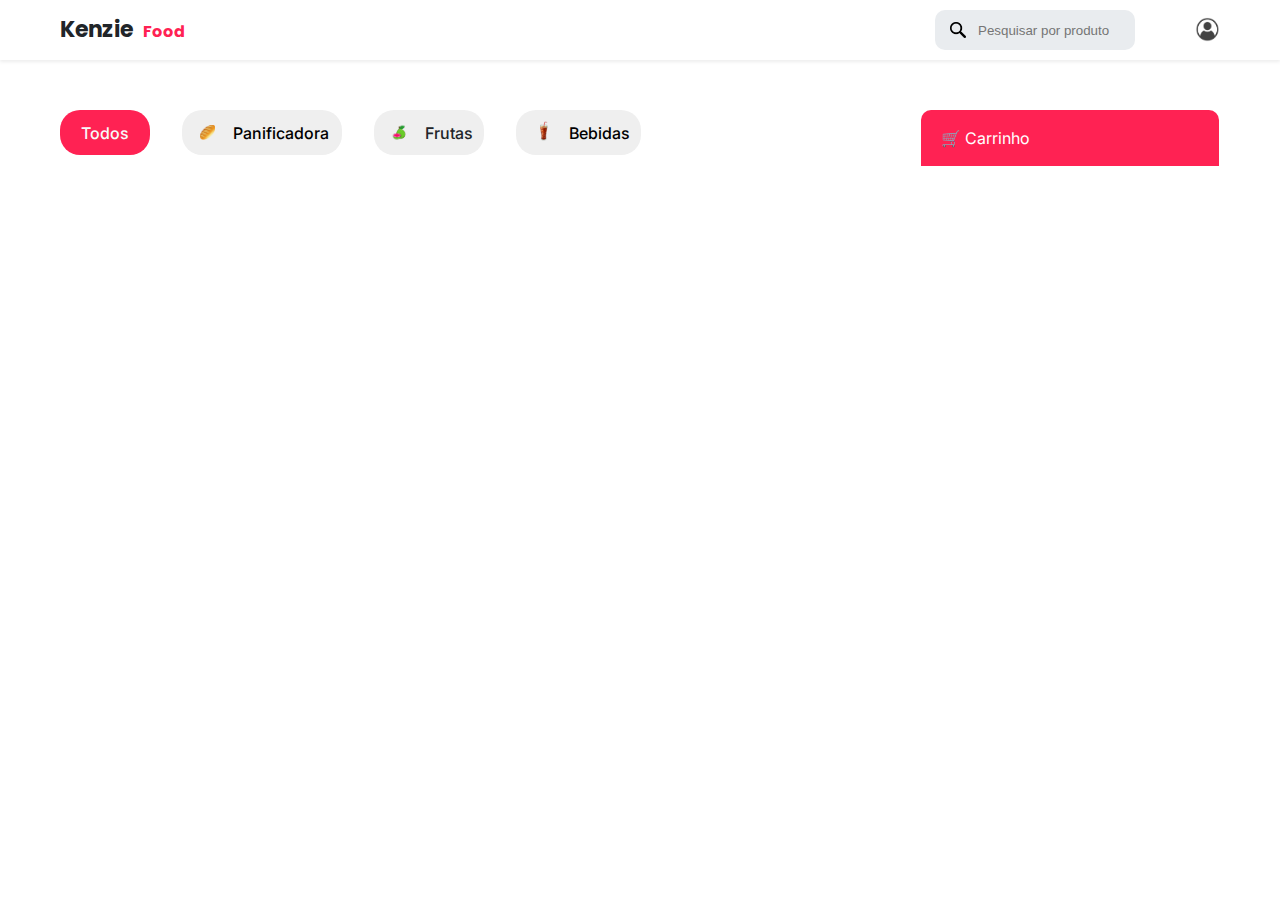
<file: index.html>
<!DOCTYPE html>
<html lang="en">
  <head>
    <meta charset="UTF-8" />
    <meta http-equiv="X-UA-Compatible" content="IE=edge" />
    <meta name="viewport" content="width=device-width, initial-scale=1.0" />
    <link
      href="https://fonts.googleapis.com/css2?family=Poppins:ital,wght@0,100;0,200;0,400;0,500;0,600;0,700;1,400;1,500;1,600;1,700&display=swap"
      rel="stylesheet"
    />
    <link
      href="https://fonts.googleapis.com/css2?family=Inter:wght@300;400;500;600;700;800&display=swap"
      rel="stylesheet"
    />
    <link rel="stylesheet" href="./src/Style/reset.css" />
    <link rel="stylesheet" href="./src/Style/index.css" />
    <title>Home</title>
  </head>
  <body>
    <header>
      <div class="header--logo">
        <h1>Kenzie</h1>
        <p>Food</p>
      </div>
      <div class="header--pesquisa">
        <div class="pesquisa--input">
          <img
            class="input--img"
            src="./src/images/pesquisa (2).png"
            alt="pesquisa"
          />
          <input id="buscar" type="text" placeholder="Pesquisar por produto" />
        </div>
        <nav class="pesquisa--navegacao">
          <!-- <button id="Login" class="pesquisa--button" type="button"></button> -->
          <ul class="navegacao--opcoes">
            <li class="opcoes--lista">
              <img
                class="button--img"
                src="./src/images/user.png"
                alt="Login"
              />
              <ul>
                <li id="login-menu">
                  <a href="./src/Pages/Login.html">Login</a>
                </li>

                <li id="logout-menu">Logout</li>

                <li id="dashboard-menu">
                  <a href="./src/Pages/DashBoard.html">Dashboard</a>
                </li>
              </ul>
            </li>
          </ul>
        </nav>
      </div>
    </header>
    <main>
      <section class="navegacao">
        <nav id="categorias" class="navegacao--categorias">
          <button class="categorias--selecionado" id="Todos">Todos</button>
          <button class="categorias categorias--panificadora" id="Panificadora">
            <img
              class="panificadora--img"
              src="./src/images/pao-.png"
              alt="Pão"
            />Panificadora
          </button>
          <button class="categorias categorias--frutas" id="Frutas">
            <img
              class="frutas--img"
              src="./src/images/frutas-.png"
              alt="Frutas"
            />Frutas
          </button>
          <button class="categorias categorias--bebidas" id="Bebidas">
            <img
              class="bebidas--img"
              src="./src/images/bebida.png"
              alt="Bebida"
            />Bebidas
          </button>
        </nav>
      </section>
      <section class="pagina">
        <section id="vitrine"></section>
        <aside class="lateral">
          <section id="carrinho" class="carrinho">
            <div id="topoCarrinho" class="carrinho--topo">
              &#128722; Carrinho
            </div>
            <div id="corpoDoCarrinho" class="carrinho--corpo"></div>
            <div id="parteDeBaixoDoCarrinho" class="carrinho--footer"></div>
          </section>
        </aside>
      </section>
    </main>
    <script type="module" src="./src/Js/Database/script_Testes.js"></script>
    <script type="module" src="./src/Js/Models/navegacao_pages.js"></script>
    <script type="module" src="./src/Js/Controller/indexControler.js"></script>
    <script type="module" src="./src/Js/Database/Api_Produtos.js"></script>
    <script type="module" src="./src/Js/Models/listarProdutos.js"></script>
  </body>
</html>
</file>
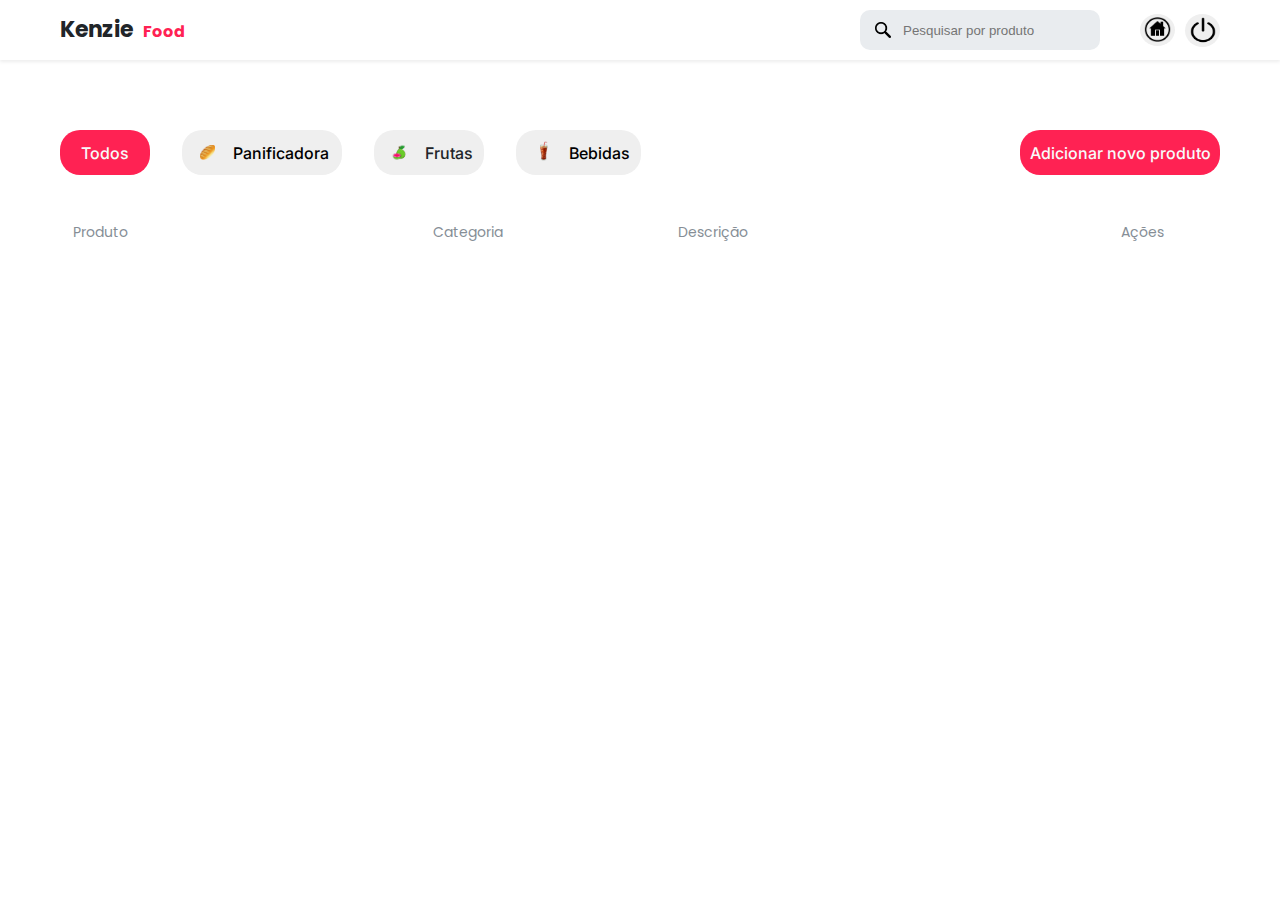
<file: src/Pages/DashBoard.html>
<!DOCTYPE html>
<html lang="en">
  <head>
    <meta charset="UTF-8" />
    <meta http-equiv="X-UA-Compatible" content="IE=edge" />
    <meta name="viewport" content="width=device-width, initial-scale=1.0" />
    <link
      href="https://fonts.googleapis.com/css2?family=Poppins:ital,wght@0,100;0,200;0,400;0,500;0,600;0,700;1,400;1,500;1,600;1,700&display=swap"
      rel="stylesheet"
    />
    <link
      href="https://fonts.googleapis.com/css2?family=Inter:wght@300;400;500;600;700;800&display=swap"
      rel="stylesheet"
    />
    <link rel="stylesheet" href="../Style/reset.css" />
    <link rel="stylesheet" href="../Style/dashboard.css" />
    <title>Dashboard</title>
  </head>
  <body>
    <header>
      <div class="header--logo">
        <h1>Kenzie</h1>
        <p>Food</p>
      </div>
      <div class="header--pesquisa">
        <div class="pesquisa--input">
          <img
            class="input--img"
            src="../images/pesquisa (2).png"
            alt="pesquisa"
          />
          <input
            id="campoPesquisa"
            type="text"
            placeholder="Pesquisar por produto"
          />
        </div>
        <button id="home" class="pesquisa--button texto" type="button">
          <img class="button--img--home" src="../images/home.png" alt="user" />
        </button>
        <button id="logout" class="pesquisa--button" type="button">
          <img
            class="button--img--logout"
            src="../images/logout.png"
            alt="user"
          />
        </button>
      </div>
    </header>
    <main>
      <section class="navegacao">
        <nav id="categorias" class="navegacao--categorias">
          <button class="categorias--selecionado" id="todos">Todos</button>
          <button id="panificadora" class="categorias categorias--panificadora">
            <img
              class="panificadora--img"
              src="../images/pao-.png"
              alt="Pão"
            />Panificadora
          </button>
          <button id="frutas" class="categorias categorias--frutas">
            <img
              class="frutas--img"
              src="../images/frutas-.png"
              alt="Frutas"
            />Frutas
          </button>
          <button id="bebidas" class="categorias categorias--bebidas">
            <img
              class="bebidas--img"
              src="../images/bebida.png"
              alt="Bebida"
            />Bebidas
          </button>
        </nav>
        <div class="navegacao--adicionarProduto">
          <button class="adicionarProduto--button">
            Adicionar novo produto
          </button>
        </div>
      </section>
      <section class="produtos">
        <div class="produtos--tabela">
          <h3 class="tabela--coluna1">Produto</h3>
          <h3 class="tabela--coluna2">Categoria</h3>
          <h3 class="tabela--coluna3">Descrição</h3>
          <h3 class="tabela--coluna4">Ações</h3>
        </div>

        <ul id="ul" class="lista">
         
        </ul>

      </section>
    </main>

    <div class="modal--Conteiner-NovoProduto">
      <div class="modal--NovoProduto">
          <div class="modal--Header">
              <small>Cadastro de Produto</small> 
              <button class="Modal--NovoProduto-Fecahr">x</button>
          </div>
          <form action="" class="form--Criar">
              <label for="nome">Nome do Produto</label>
              <input class="input--nome" type="text" name="nome" id="nome">
              <label for="descricao">Descrição</label>
              <input class="input--descricao" type="text" name="descricao" id="descricao">
              <label for="categorias">Categorias</label>    
              <ul id="categorias--Modal-Criar">
                  <li>Panificadora</li>
                  <li>Frutas</li>
                  <li>Bebidas</li>
              </ul>
              <label for="preco">Valor do Produto</label>
              <input class="input--preco" type="text" name="preco" id="preco">
              <label for="image">Link da Imagem</label>
              <input class="input--link" type="text" name="image" id="image">
              <input class="modal--Footer" type="submit" value="Cadastrar Produto">
          </form>
       </div>
  </div>

  <div class="modal--Conteiner-Editar">
    <div class="modal--Editar">
        <div class="Editar--Header">
            <small>Editar Produto</small> 
            <button class="Modal--Editar--Fechar">x</button>
        </div>
        <form action="" class="form--Editar">
            <label for="nome--Editar">Nome do Produto</label>
            <input class="input--nome" type="text" name="nome" id="nome--Editar">
            <label for="descricao--Editar">Descrição</label>
            <input class="input--descricao" type="text" name="descricao" id="descricao--Editar">
            <label for="categorias--Editar">Categorias</label>   
            <ul id="categorias--Editar">
                <li>Panificadora</li>
                <li>Frutas</li>
                <li>Bebidas</li>
            </ul>
            <label for="preco--Editar">Valor do Produto</label>
            <input class="input--preco" type="text" name="preco" id="preco--Editar">
            <label for="image--Editar">Link da Imagem</label>
            <input class="input--link" type="text" name="image" id="image--Editar">
            <div class="div--Footer--Editar"><button class="Modal--Editar--Fechar">Excluir</button> <input class="Footer--Editar" type="submit" value="Editar Produto"></div>           
        </form>
     </div>
</div>



    <script type="module" src="./../Js/Database/Api_Produtos.js"></script>
    <script type="module" src="./../Js/Database/Api_Usuario.js"></script>
    <script type="module" src="./../Js/Controller/dashboardController.js"></script>
    <script type="module" src="./../Js/Models/dashboard.js"></script>
  </body>
</html>
</file>
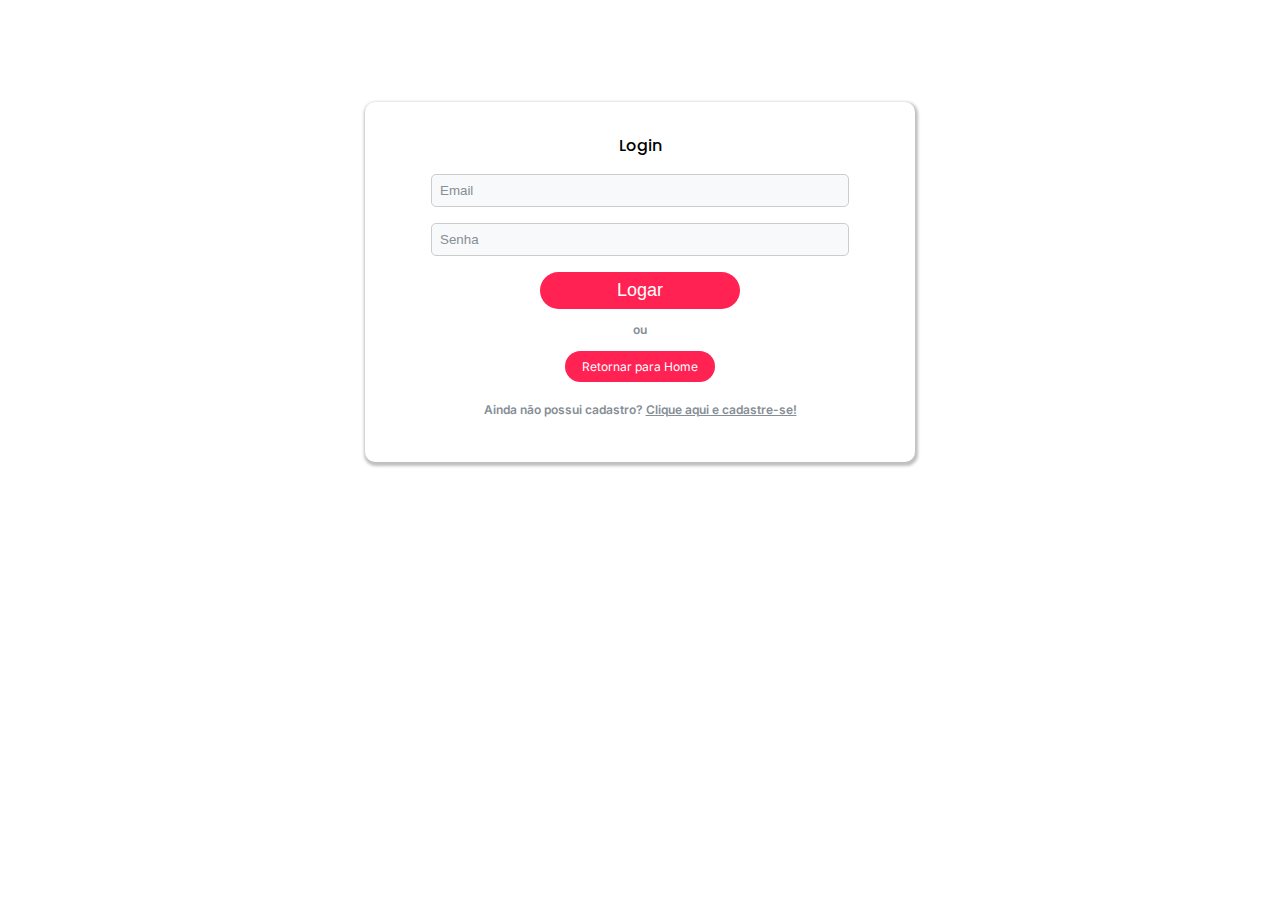
<file: src/Pages/Login.html>
<!DOCTYPE html>
<html lang="en">
  <head>
    <meta charset="UTF-8" />
    <meta http-equiv="X-UA-Compatible" content="IE=edge" />
    <meta name="viewport" content="width=device-width, initial-scale=1.0" />
    <link
      href="https://fonts.googleapis.com/css2?family=Poppins:ital,wght@0,100;0,200;0,400;0,500;0,600;0,700;1,400;1,500;1,600;1,700&display=swap"
      rel="stylesheet"
    />
    <link
      href="https://fonts.googleapis.com/css2?family=Inter:wght@300;400;500;600;700;800&display=swap"
      rel="stylesheet"
    />
    <link rel="stylesheet" href="../Style/reset.css" />
    <link rel="stylesheet" href="../Style/login.css" />
    <title>Login</title>
  </head>
  <body>
    <main class="formulario">
      <section class="formulario--login">
        <h2>Login</h2>
        <form class="login--form" action="#">
          <input class="input" type="email" name="email" placeholder="Email" />
          <input
            class="input"
            type="password"
            name="password"
            placeholder="Senha"
          />
          <button class="login--Logar" id="loginUsuario">Logar</button>
          <span id="condicao">ou</span>
          <button class="anonimo" id="retornarHome">Retornar para Home</button>
          <span id="cadastro"
            >Ainda não possui cadastro?
            <a href="./Registro.html">Clique aqui e cadastre-se!</a></span
          >
        </form>
      </section>
    </main>
    <script type="module" src="../Js/models/logar.js"></script>
  </body>
</html>
</file>
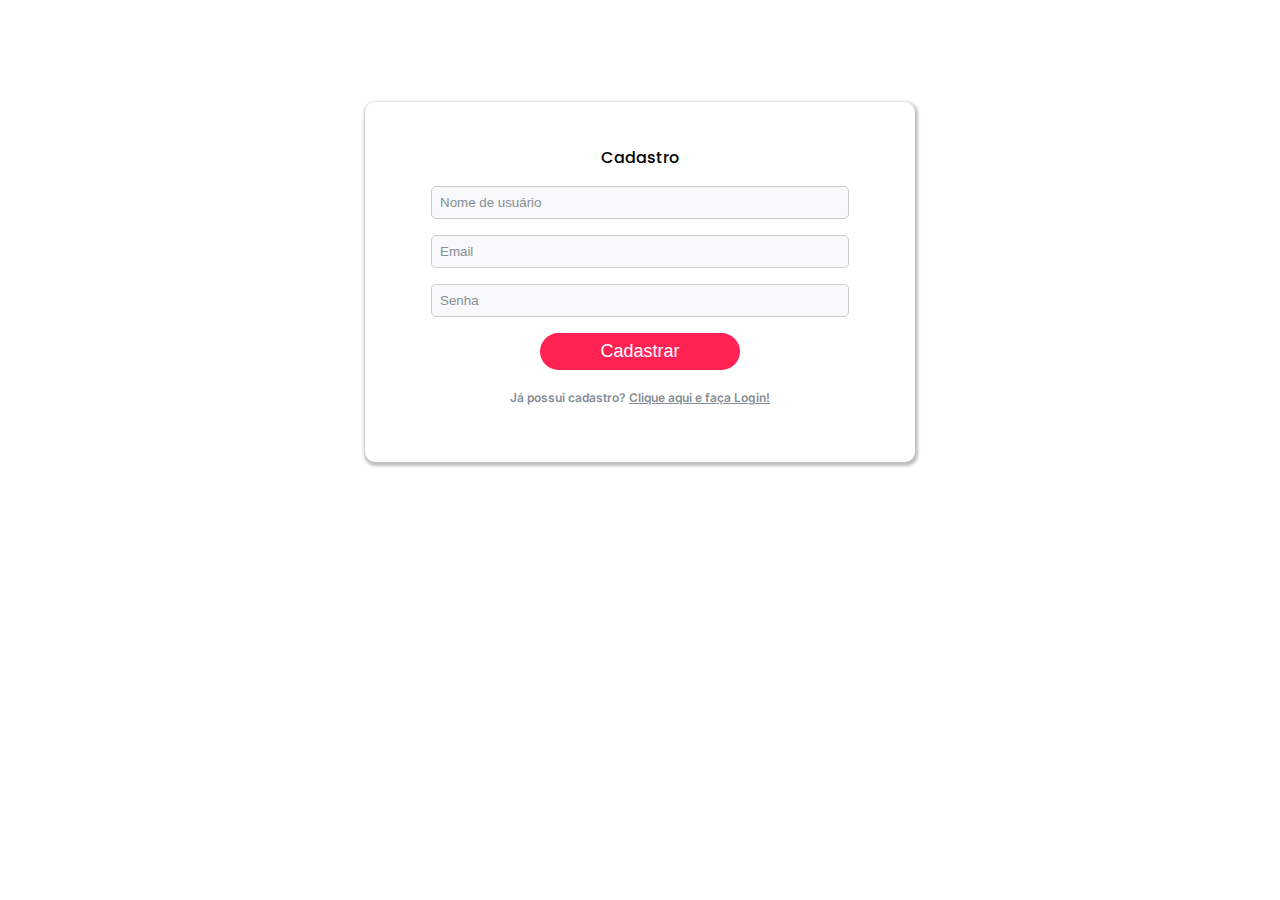
<file: src/Pages/Registro.html>
<!DOCTYPE html>
<html lang="en">
  <head>
    <meta charset="UTF-8" />
    <meta http-equiv="X-UA-Compatible" content="IE=edge" />
    <meta name="viewport" content="width=device-width, initial-scale=1.0" />
    <link
      href="https://fonts.googleapis.com/css2?family=Poppins:ital,wght@0,100;0,200;0,400;0,500;0,600;0,700;1,400;1,500;1,600;1,700&display=swap"
      rel="stylesheet"
    />
    <link
      href="https://fonts.googleapis.com/css2?family=Inter:wght@300;400;500;600;700;800&display=swap"
      rel="stylesheet"
    />
    <link rel="stylesheet" href="../Style/reset.css" />
    <link rel="stylesheet" href="../Style/cadastro.css" />
    <title>Registro</title>
  </head>
  <body>
    <main class="formulario">
      <section class="formulario--cadastro">
        <h2>Cadastro</h2>
        <form class="cadastro--form" action="#">
          <input
            class="input"
            type="text"
            name="username"
            placeholder="Nome de usuário"
          />
          <input class="input" type="email" name="email" placeholder="Email" />
          <input
            class="input"
            type="password"
            name="password"
            placeholder="Senha"
          />
          <button class="cadastro--cadastrar" id="cadastroUsuario">
            Cadastrar
          </button>
          <span id="login"
            >Já possui cadastro?
            <a href="./Login.html">Clique aqui e faça Login!</a></span
          >
        </form>
      </section>
    </main>
    <script type="module" src="../Js/models/cadastrar.js"></script>
  </body>
</html>
</file>
<file: src/Style/index.css>
body {
  font-family: Inter;
  box-sizing: border-box;
  margin: 0;
}

button {
  cursor: pointer;
}
header {
  padding: 0 60px;
  height: 60px;
  display: flex;
  align-items: center;
  justify-content: space-between;
  box-shadow: 0px 2px 3px rgba(187, 187, 187, 0.25);
}

.header--logo {
  display: flex;
  gap: 10px;
  align-items: baseline;
}

.header--logo h1 {
  color: #212529;
  font-size: 22px;
  font-weight: 700;
  font-family: Poppins;
}

.header--logo p {
  color: #ff2253;
  font-size: 16px;
  font-weight: 700;
  font-family: Poppins;
}

.header--pesquisa {
  display: flex;
  align-items: center;
}

.pesquisa--input {
  display: flex;
  align-items: center;
  /* margin-right: 30px; */
  width: 200px;
  height: 40px;
  background-color: #e9ecef;
  border-radius: 10px;
}

.pesquisa--input input {
  margin-left: 10px;
  width: 150px;
  height: 30px;
  border: none;
  background-color: #e9ecef;
}

.input--img {
  margin-left: 15px;
  width: 16px;
  height: 16px;
}

.pesquisa--navegacao ul li {
  height: 30px;
  font-size: 16px;
  width: 85px;
}

.pesquisa--navegacao ul li a {
  text-decoration: none;
  color: #000000;
}
.pesquisa--navegacao ul li ul li {
  width: 100%;
  text-align: right;
}

.pesquisa--navegacao ul li ul li:hover {
  font-weight: 900;
}

.pesquisa--navegacao ul li ul {
  text-align: right;
  display: none;

  padding-top: 8px;
}

.pesquisa--navegacao ul li:hover > ul {
  display: block;
}

.pesquisa--navegacao ul li button {
  border-radius: 50%;
  width: 35px;
  color: #c4c4c4;
  border: none;
  padding: 1px 0;
  margin-left: 10px;
}

.button--img {
  width: 25px;
  height: 25px;
  margin-top: 2px;
  padding-left: 70%;
}

main {
  padding: 0 60px;
  margin-top: 50px;
  display: flex;
  flex-direction: column;
  justify-content: space-between;
}

.navegacao {
  display: flex;
  justify-content: space-between;
  margin-bottom: 10px;
}

.navegacao--categorias {
  display: flex;
  flex-direction: row;
  justify-content: space-between;
  gap: 2rem;
}

.navegacao--categorias button img {
  padding: 0 5px;
}

.navegacao--categorias button {
  border: none;
  border-radius: 20px;
  font-family: Inter;
  font-size: 16px;
  font-weight: 500;
  height: 45px;
  /* background-color: #fff7f4;
  color: #212529; */
}

.navegacao--categorias button:hover {
  text-decoration: underline;
}

.categorias--selecionado {
  background-color: #ff2253;
  color: #f8f9fa;
}

#Todos {
  width: 90px;
}

.categorias {
  display: flex;
  align-items: center;
  justify-content: space-around;
}

.categorias--panificadora {
  width: 160px;
}

.panificadora--img {
  height: 15px;
  width: 15px;
}

.categorias--frutas {
  width: 110px;
  color: #212529;
}

.frutas--img {
  height: 20px;
  width: 20px;
}

.categorias--bebidas {
  width: 125px;
}

.bebidas--img {
  height: 23px;
  width: 23px;
}

.pagina {
  margin-top: 25px;
  display: flex;
  flex-direction: column;
  flex-wrap: wrap;
  justify-content: space-between;
}

#vitrine {
  display: flex;
  flex-direction: row;
  flex-wrap: wrap;
  max-width: 80%;
  margin: 0;
}

.cards {
  display: flex;
  flex-direction: column;
  width: 250px;
  margin: 10px;
  border-radius: 8px;
  padding: 5px;
}

.cards:hover {
  border: 4px solid #ff2253;
}

.cards--img {
  width: 245px;
  height: 170px;
  border: 4px solid #fff7f4;
  border-radius: 5px;
}

.cards h2 {
  margin-top: 16px;
  font-size: 14px;
  font-weight: 500;
  font-family: Poppins;
  color: #000000;
  text-align: left;
  height: 15px;
}
.cards p {
  margin-top: 16px;
  margin-bottom: 7px;
  font-size: 12px;
  font-weight: 400;
  font-family: Poppins;
  color: #868e96;
  height: 25px;
  text-overflow: ellipsis;
  overflow: hidden;
}

.cards span {
  margin-top: 8px;
  margin-bottom: 16px;
  font-size: 10px;
  font-weight: 400;
  font-family: Poppins;
  color: #868e96;
  text-align: left;
  height: 15px;
}

.card--footer {
  display: flex;
  flex-direction: row;
  align-items: center;
  justify-content: space-between;
  height: 30px;
}

.card--footer h3 {
  color: #212529;
  font-size: 14px;
  font-weight: 500;
  font-family: Poppins;
}

.footer--add {
  background-color: #e4f7ef;
  border-radius: 100%;
  border: none;
  width: 38px;
  height: 38px;
}

.footer--add:hover {
  background-color: #95f7ce;
}

.lateral {
  position: absolute;
  right: 60px;
  top: 110px;

  /* max-width: 30%; */
}

.carrinho {
  display: flex;
  flex-direction: column;
  max-width: 30%;
}

.carrinho--topo {
  display: flex;
  align-items: center;
  justify-content: left;
  padding-left: 20px;
  color: white;
  width: 278px;
  height: 56px;
  background-color: #ff2253;
  border-radius: 10px 10px 0 0;
}

.carrinho--corpo {
  display: flex;
  flex-direction: column;
  width: 298px;
  height: 296px;
  background-color: #ffffff;
  overflow: auto;
}

.divItenCarrinho {
  display: flex;
  flex-flow: row nowrap;
  align-items: center;
  justify-content: space-evenly;
  padding: 5px;
  height: 80px;
}

.imgCarrinho {
  width: 70px;
  height: 70px;
  border-radius: 5px;
}

.divItenCarrinho h3 {
  font-size: 12px;
  font-weight: 500;
  font-family: Poppins;
  color: #000000;
}

.carrinho--info {
  width: 160px;
  display: flex;
  flex-direction: column;
  gap: 6px;
}

.carrinho--info span {
  font-size: 10px;
  font-weight: 400;
  font-family: Poppins;
  color: #868e96;
}

.carrinho--info p {
  font-size: 12px;
  font-weight: 400;
  font-family: Poppins;
  color: #212529;
}

.carrinho--delete {
  display: flex;
  flex-direction: column;
  align-items: center;
  gap: 10px;
}

.carrinho--delete p {
  font-size: 10px;
  font-weight: 400;
  font-family: Poppins;
  color: #212529;
}
.delete--button {
  background-color: #f8f9fa;
  border: none;
  width: 25px;
  height: 25px;
}

.delete--button:hover {
  background-color: #888888;
}
.carrinho--footer {
  display: flex;
  flex-direction: column;
  justify-content: center;
  width: 299px;
}

.footer--div--qtd {
  background-color: #f8f9fa;
  display: flex;
  justify-content: space-between;
  color: #000000;
  padding: 10px;
}
.footer--div {
  display: flex;
  justify-content: space-between;
  color: #000000;
  padding: 10px;
}

.footer--div--texto {
  display: flex;
  align-items: center;
  font-size: 12px;
  font-weight: 500;
  font-family: Poppins;
  color: #000000;
  font-weight: 500;
  height: 40px;
  width: 70%;
}

.footer--div--valor {
  display: flex;
  align-items: center;
  font-size: 12px;
  font-weight: 500;
  font-family: Poppins;
  color: #000000;
  font-weight: 500;
  height: 40px;
  width: 20%;
}

@media (max-width: 800px) {
  #vitrine {
    display: flex;
    flex-direction: row;
    flex-wrap: nowrap;
    max-width: 60%;
  }
}
</file>
<file: src/Style/dashboard.css>
body {
  font-family: Inter;
  box-sizing: border-box;
  margin: 0;
}

button {
  cursor: pointer;
}
header {
  padding: 0 60px;
  height: 60px;
  display: flex;
  align-items: center;
  justify-content: space-between;
  box-shadow: 0px 2px 3px rgba(187, 187, 187, 0.25);
}

.header--logo {
  display: flex;
  gap: 10px;
  align-items: baseline;
}

.header--logo h1 {
  color: #212529;
  font-size: 22px;
  font-weight: 700;
  font-family: Poppins;
}

.header--logo p {
  color: #ff2253;
  font-size: 16px;
  font-weight: 700;
  font-family: Poppins;
}

.header--pesquisa {
  display: flex;
  align-items: center;
}

.pesquisa--input {
  display: flex;
  align-items: center;
  margin-right: 30px;
  width: 240px;
  height: 40px;
  background-color: #e9ecef;
  border-radius: 10px;
}

.pesquisa--input input {
  margin-left: 10px;
  width: 190px;
  height: 30px;
  border: none;
  background-color: #e9ecef;
}

.input--img {
  margin-left: 15px;
  width: 16px;
  height: 16px;
}

.pesquisa--button {
  border-radius: 50%;
  width: 35px;
  color: #c4c4c4;
  border: none;
  padding: 1px 0;
  margin-left: 10px;
}

.button--img--home {
  width: 35px;
  height: 25px;
  margin-top: 2px;
  position: relative;
}

.button--img--logout {
  width: 26px;
  height: 26px;
  margin-top: 2px;
  position: relative;
}

main {
  padding: 0 60px;
  margin-top: 70px;
}

.navegacao {
  display: flex;
  justify-content: space-between;
}

.navegacao--categorias {
  display: flex;
  flex-direction: row;
  justify-content: space-between;
  gap: 2rem;
}

.navegacao--categorias button img {
  padding: 0 5px;
}

.navegacao--categorias button {
  border: none;
  border-radius: 20px;
  font-family: Inter;
  font-size: 16px;
  font-weight: 500;
  height: 45px;
  /* background-color: #fff7f4;
  color: #212529; */
}

.navegacao--categorias button:hover {
  text-decoration: underline;
}

.categorias--selecionado {
  background-color: #ff2253;
  color: #f8f9fa;
}

#todos {
  width: 90px;
}

.categorias {
  display: flex;
  align-items: center;
  justify-content: space-around;
}

.categorias--panificadora {
  width: 160px;
}

.panificadora--img {
  height: 15px;
  width: 15px;
}

.categorias--frutas {
  width: 110px;
  color: #212529;
}

.frutas--img {
  height: 20px;
  width: 20px;
}

.categorias--bebidas {
  width: 125px;
}

.bebidas--img {
  height: 23px;
  width: 23px;
}

.navegacao--adicionarProduto {
  display: flex;
}

.adicionarProduto--button {
  border: none;
  border-radius: 20px;
  font-family: Inter;
  font-size: 16px;
  font-weight: 500;
  height: 45px;
  width: 200px;
  background-color: #ff2253;
  font-weight: 500;
  color: #f8f9fa;
}

.adicionarProduto--button:hover {
  text-decoration: underline;
  color: #520213;
}

.produtos {
  display: flex;
  align-items: center;
  flex-direction: column;
  margin-top: 45px;
}

.produtos--tabela {
  display: flex;
  justify-content: space-evenly;
  width: 100%;
  color: #868e96;
  text-align: left;
  margin-bottom: 15px;
  font-family: Poppins;
  font-weight: 400px;
  font-size: 14px;
}

.tabela--coluna1 {
  width: 30%;
  padding: 5px 5px 5px 10px;
}
.tabela--coluna2 {
  width: 20%;
  padding: 5px;
}
.tabela--coluna3 {
  width: 33%;
  padding: 5px;
}
.tabela--coluna4 {
  width: 12%;
  padding: 5px;
  display: flex;
  justify-content: center;
  align-items: center;
}

.lista {
  width: 100%;
}

.lista--itens {
  display: flex;
  flex-wrap: nowrap;
  justify-content: space-between;
  align-items: center;
  margin-bottom: 10px;
  border: 1px solid #e9ecef;
  border-radius: 10px;
  padding: 10px;
}

.itens--nome {
  display: flex;
  align-items: center;
  width: 30%;
}

.lista--img {
  width: 32px;
  height: 32px;
  padding: 5px;
  border-radius: 50%;
}

.lista--p {
  color: #212529;
  margin: 5px 0 5px 10px;
  font-weight: 500;
}

.itens--categoria {
  display: flex;
  flex-wrap: wrap;
  width: 20%;
}

.itens--categoria span {
  display: flex;
  flex-wrap: nowrap;
  align-items: center;
  justify-content: center;
  width: fit-content;
  background-color: #f8f9fa;
  color: #868e96;
  margin: 5px;
  padding: 5px;
  font-weight: 400;
}

.itens--descricao {
  display: inline-block;
  width: 34%;
  white-space: nowrap;
  text-overflow: ellipsis;
  overflow: hidden;
  color: #868e96;
  padding: 5px 5px 9px;
  font-weight: 400;
}

.itens--botoes {
  display: flex;
  flex-wrap: nowrap;
  align-items: center;
  justify-content: center;
  width: 10%;
  margin: 5px;
}

.botoes--acao {
  display: flex;
  justify-content: center;
  align-items: center;
  width: 30px;
  cursor: pointer;
  background-color: #f8f9fa;
  border: none;
  border-radius: 50%;
}

.botoes--acao img {
  height: 20px;
  width: auto;
  margin: 0 10px;
}

@import url('https://fonts.googleapis.com/css2?family=Poppins:ital,wght@0,100;0,200;0,300;0,400;0,500;0,600;0,700;0,800;0,900;1,100;1,200;1,300;1,400;1,500;1,600;1,700;1,800;1,900&display=swap');

.modal--Conteiner-NovoProduto{
    width: 100vw;
    height: 100vh;
    left: 0px;
    top: 0px;
    position: fixed;
    display: none;
    flex-direction: column;
    justify-content: center;
    align-items: center;
    background-color: #00000080;
}
.modal--NovoProduto{
    width: 496px;
    height: 700px;
    background: #F8F9FA;
    border-radius: 8px 8px 0px 0px;
}


.form--Criar{
    width:  100%;
    height: 100%;
    left: 552px;
    top: 123px;

    background: #FFFFFF;
    border-radius: 0px 0px 8px 8px;
    gap: 20px;

    display: flex;
    flex-direction: column;
    justify-content: center;
    align-items: center;
}



.modal--Header{
    display: flex;
    flex-direction: row;
    justify-content: space-between;
    align-items: center;
    padding: 20px 28px;
    gap: 256px;
}

.modal--Header small{
font-family: 'Poppins';
font-style: normal;
font-weight: 500;
font-size: 14px;
line-height: 20px;
}

.modal--Header button{
    width: 31px;
height: 30px;
background: #E9ECEF;
border-radius: 4px;
font-family: 'Nunito';
font-style: normal;
font-weight: 400;
font-size: 14px;
line-height: 20px;
color: #868E96;
}

form label{
width: 100%;
font-family: 'Inter';
font-style: normal;
font-weight: 400;
font-size: 20px;
color: #212529;
margin: 5px 0 5px 80px;
}

.input--nome{
    box-sizing: border-box;

padding: 26px 2px 26px 20px;
gap: 10px;

width: 440px;
height: 52px;


background: #F8F9FA;

border: 1.5px solid #DEE2E6;
border-radius: 12px;

}

.input--descricao{
    box-sizing: border-box;


width: 440px;
height: 80px;


background: #F8F9FA;


border: 1.5px solid #DEE2E6;
border-radius: 12px;


}

form ul{
    padding: 0px;
    width: 90%;
    display: flex;
    justify-content: space-between;
    gap: 10px;
}

form ul li{
    box-sizing: border-box;


display: flex;
flex-direction: row;
justify-content: center;
align-items: center;
padding: 15px 20px;
gap: 15px;

width: 136px;
height: 40px;
left: 580px;
top: 423px;


background: #F8F9FA;

border: 1.5px solid #F8F9FA;
border-radius: 32px;
}

.btn--ativo{
    background-color: #FF2253;
    color:  #F8F9FA ;
    border-color: #FF2253;
}


.input--preco{
    
box-sizing: border-box;

display: flex;
flex-direction: row;
align-items: center;
padding: 26px 2px 26px 20px;
gap: 10px;

width: 440px;
height: 52px;



background: #F8F9FA;


border: 1.5px solid #DEE2E6;
border-radius: 12px;


}

.input--link{
    box-sizing: border-box;


display: flex;
flex-direction: row;
align-items: center;
padding: 26px 2px 26px 20px;
gap: 10px;

width: 440px;
height: 52px;


background: #F8F9FA;

border: 1.5px solid #DEE2E6;
border-radius: 12px;


}

.modal--Footer{
    box-sizing: border-box;


display: flex;
flex-direction: row;
justify-content: center;
align-items: center;
padding: 15px 20px;
gap: 15px;


width: 440px;
height: 52px;
left: 580px;
top: 719px;


background: #FF2253;

border: 1.5px solid #FF2253;
border-radius: 32px;
color: white;
}


.modal--Conteiner-Editar{
    width: 100vw;
    height: 100vh;
    left: 0px;
    top: 0px;
    position: fixed;
    display: none;
    flex-direction: column;
    justify-content: center;
    align-items: center;
    background-color: #00000080;
}
.modal--Editar{
    width: 496px;
    height: 700px;
    background: #F8F9FA;
    border-radius: 8px 8px 0px 0px;
}


.form--Editar{
    width:  100%;
    height: 100%;
    left: 552px;
    top: 123px;

    background: #FFFFFF;
    border-radius: 0px 0px 8px 8px;
    gap: 20px;

    display: flex;
    flex-direction: column;
    justify-content: center;
    align-items: center;
}



.Editar--Header{
    display: flex;
    flex-direction: row;
    justify-content: space-between;
    align-items: center;
    padding: 20px 28px;
    gap: 256px;
}

.Editar--Header small{
font-family: 'Poppins';
font-style: normal;
font-weight: 500;
font-size: 14px;
line-height: 20px;
}

.Editar--Header button{
    width: 31px;
height: 30px;
background: #E9ECEF;
border-radius: 4px;
font-family: 'Nunito';
font-style: normal;
font-weight: 400;
font-size: 14px;
line-height: 20px;
color: #868E96;
}

form label{
width: 100%;
font-family: 'Inter';
font-style: normal;
font-weight: 400;
font-size: 20px;
color: #212529;
margin: 5px 0 5px 80px;
}

#nome--Editar{
    box-sizing: border-box;

padding: 26px 2px 26px 20px;
gap: 10px;

width: 440px;
height: 52px;


background: #F8F9FA;

border: 1.5px solid #DEE2E6;
border-radius: 12px;

}

#descricao--Editar{
    box-sizing: border-box;


width: 440px;
height: 80px;


background: #F8F9FA;


border: 1.5px solid #DEE2E6;
border-radius: 12px;


}

form ul{
    padding: 0px;
    width: 90%;
    display: flex;
    justify-content: space-between;
    gap: 10px;
}

form ul li{
    box-sizing: border-box;


display: flex;
flex-direction: row;
justify-content: center;
align-items: center;
padding: 15px 20px;
gap: 15px;

width: 136px;
height: 40px;
left: 580px;
top: 423px;


background: #F8F9FA;

border: 1.5px solid #F8F9FA;
border-radius: 32px;
}

.btn--ativo{
    background-color: #FF2253;
    color:  #F8F9FA ;
    border-color: #FF2253;
}

.btn-ativo{
    background-color: #FF2253;
    color:  #F8F9FA ;
    border-color: #FF2253;
}


.input--preco{
    
box-sizing: border-box;

display: flex;
flex-direction: row;
align-items: center;
padding: 26px 2px 26px 20px;
gap: 10px;

width: 440px;
height: 52px;



background: #F8F9FA;


border: 1.5px solid #DEE2E6;
border-radius: 12px;


}

.input--link{
    box-sizing: border-box;


display: flex;
flex-direction: row;
align-items: center;
padding: 26px 2px 26px 20px;
gap: 10px;

width: 440px;
height: 52px;


background: #F8F9FA;

border: 1.5px solid #DEE2E6;
border-radius: 12px;


}

.Footer--Editar{
    box-sizing: border-box;


display: flex;
flex-direction: row;
justify-content: center;
align-items: center;
padding: 15px 20px;
gap: 15px;


width: 200px;
height: 52px;
left: 580px;
top: 719px;


background: #FF2253;

border: 1.5px solid #FF2253;
border-radius: 32px;
color: white;
}

.div--Footer--Editar{
    display: flex;
}
.Modal--Editar--Fechar{
    display: flex;
flex-direction: row;
justify-content: center;
align-items: center;
padding: 15px 20px;
gap: 15px;


width: 192px;
height: 52px;


/* grey-1 */

background: #d8dadc;
/* grey-1 */

border: 1.5px solid #F8F9FA;
border-radius: 32px;

color: #868E96;
font-family: 'Inter';
font-style: normal;
font-weight: 500;
font-size: 16px;
line-height: 19px;
text-align: center;
}
</file>
<file: src/Style/login.css>
.formulario {
  display: flex;
  align-items: center;
  justify-content: center;
  flex-direction: row;
  margin-top: 8%;
  font-family: Inter;
  font-weight: 400;
}

.formulario--login {
  display: flex;
  flex-direction: column;
  align-items: center;
  justify-content: center;
  height: 360px;
  width: 550px;
  background-color: #ffffff;
  box-shadow: 1px 2px 3px 2px rgba(0, 0, 0, 0.25);
  border-radius: 10px;
}

.formulario--login h2 {
  font-family: Poppins;
  font-weight: 500;
  color: #000000;
  margin: 0 20px 20px 20px;
}

.login--form {
  display: flex;
  flex-direction: column;
  align-items: center;
}

.input {
  width: 400px;
  padding: 8px;
  border-radius: 5px;
  border: 1px solid #ccc;
  background-color: #f8f9fa;
  margin-bottom: 1rem;
}

input::placeholder {
  color: #868e96;
}

.login--form span {
  font-size: 12px;
  font-weight: 600;
  color: #868e96;
  margin-bottom: 10px;
}

#condicao {
  margin: 5px 0;
}
.login--form span a {
  font-size: 12px;
  font-weight: 600;
  color: #868e96;
}

#cadastro {
  margin-top: 22px;
}

.login--Logar {
  font-size: 18px;
  color: white;
  padding: 8px;
  border-radius: 30px;
  width: 200px;
  border: none;
  cursor: pointer;
  background-color: #ff2253;
  margin-bottom: 10px;
}

.anonimo {
  margin-top: 10px;
  font-size: 12px;
  color: white;
  padding: 8px;
  border-radius: 30px;
  width: 150px;
  border: none;
  cursor: pointer;
  background-color: #ff2253;
  font-family: Inter;
  font-weight: 400;
}
</file>
<file: src/Style/cadastro.css>
.formulario {
  display: flex;
  align-items: center;
  justify-content: center;
  flex-direction: row;
  margin-top: 8%;
  font-family: Inter;
  font-weight: 400;
}

.formulario--cadastro {
  display: flex;
  flex-direction: column;
  align-items: center;
  justify-content: center;
  height: 360px;
  width: 550px;
  background-color: #ffffff;
  box-shadow: 1px 2px 3px 2px rgba(0, 0, 0, 0.25);
  border-radius: 10px;
}

.formulario--cadastro h2 {
  font-family: Poppins;
  font-weight: 500;
  color: #000000;
  margin: 0 20px 20px 20px;
}

.cadastro--form {
  display: flex;
  flex-direction: column;
  align-items: center;
}

.input {
  width: 400px;
  padding: 8px;
  border-radius: 5px;
  border: 1px solid #ccc;
  background-color: #f8f9fa;
  margin-bottom: 1rem;
}

input::placeholder {
  color: #868e96;
}

.cadastro--form span {
  font-size: 12px;
  font-weight: 600;
  color: #868e96;
  margin-bottom: 10px;
}

.cadastro--form span a {
  font-size: 12px;
  font-weight: 600;
  color: #868e96;
  margin-top: 22px;
}

#login {
  margin-top: 22px;
}

.cadastro--cadastrar {
  font-size: 18px;
  color: white;
  padding: 8px;
  border-radius: 30px;
  width: 200px;
  border: none;
  cursor: pointer;
  background-color: #ff2253;
}
</file>
